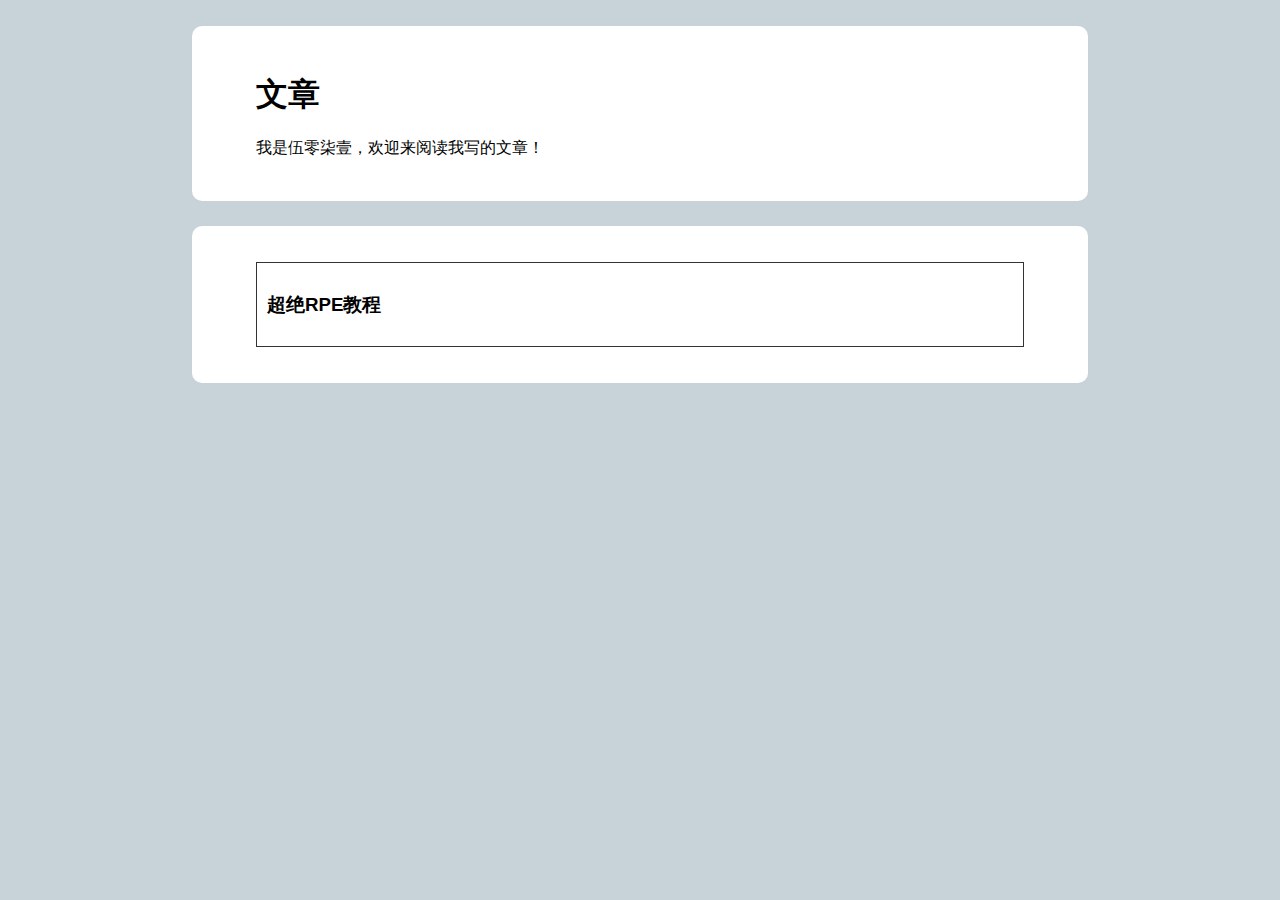
<file: articl/index.html>
<html>
  <head>
    <title>文章 · 伍零柒壹</title>
    <style>
        body {
            font-family: Arial, sans-serif;
            margin: 0;
            padding: 0;
            background-color: #c8d2d9;
        }
        .main {
            padding: 20px;
            width: 60%;
            margin: 2% auto 0;
            background-color: #fff;
            padding: 2% 5%;
            border-radius: 10px;
        }
        .why {
           border: 1px solid #333;
           padding: 10px;
           margin: 10px 0;
        }
        .why h3 {
           color: #000;
        }
        .why p {
           color: #000;
        }
        .why:hover {
           background-color: #f0f0f0;
        }
    </style>
  </head>
  <body>
    <div class="main" id="head">
      <h1>
        文章
      </h1>
      <p>
        我是伍零柒壹，欢迎来阅读我写的文章！
      </p>
    </div>
    <a href="./rpe" target="_blank" style="text-decoration: none; color: #5000b8;">
    <div class="main" id="body">
      <div class="why">
        <h3>
          超绝RPE教程
        </h3>
      </div>
      </a>
    </div>
  </body>
</file>
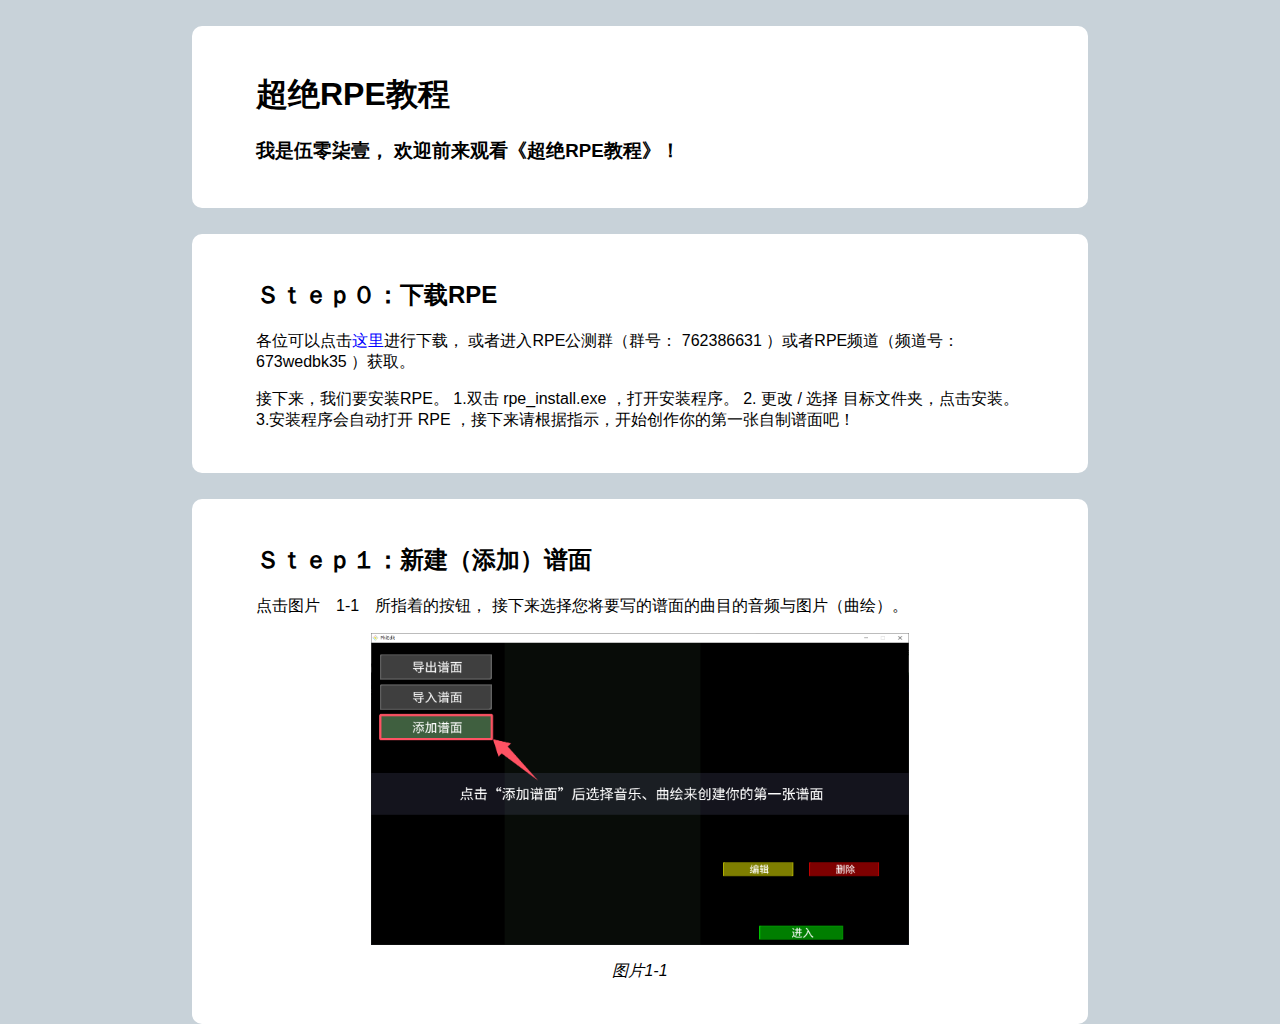
<file: articl/rpe/index.html>
<html>
  <head>
    <title>超绝RPE教程</title>
    <style>
        body {
            font-family: Arial, sans-serif;
            margin: 0;
            padding: 0;
            background-color: #c8d2d9;
        }
        .main {
            padding: 20px;
            width: 60%;
            margin: 2% auto 0;
            background-color: #fff;
            padding: 2% 5%;
            border-radius: 10px;
        }
        .img {
            width: 70%;
        }
    </style>
  </head>
  <body>
    <div class="main" id="head">
      <h1>
        超绝RPE教程
      </h1>
      <h3>
        我是伍零柒壹，
        欢迎前来观看《超绝RPE教程》！
      </h3>
    </div>
    <div class="main" id="step0">
      <h2>Ｓｔｅｐ０：下载RPE</h2>
      <p>
        各位可以点击<a href="./files/rpe_install.exe" target="_blank" style="text-decoration: none; color: #0000ff;">这里</a>进行下载，
        或者进入RPE公测群（群号： 762386631 ）或者RPE频道（频道号： 673wedbk35 ）获取。
      </p>
      <p></p>
      <p>
        接下来，我们要安装RPE。
        1.双击 rpe_install.exe ，打开安装程序。
        2. 更改 / 选择 目标文件夹，点击安装。
        3.安装程序会自动打开 RPE ，接下来请根据指示，开始创作你的第一张自制谱面吧！
      </p>
    </div>
    <div class="main" id="step0">
      <h2>Ｓｔｅｐ１：新建（添加）谱面</h2>
      <p>
        点击图片　1-1　所指着的按钮，
        接下来选择您将要写的谱面的曲目的音频与图片（曲绘）。
      </p>
      <center><img src="./img/1.1.png" alt="图片1-1" class="img"/><p><i>图片1-1</i></p></center>
    </div>
  </body>
</file>
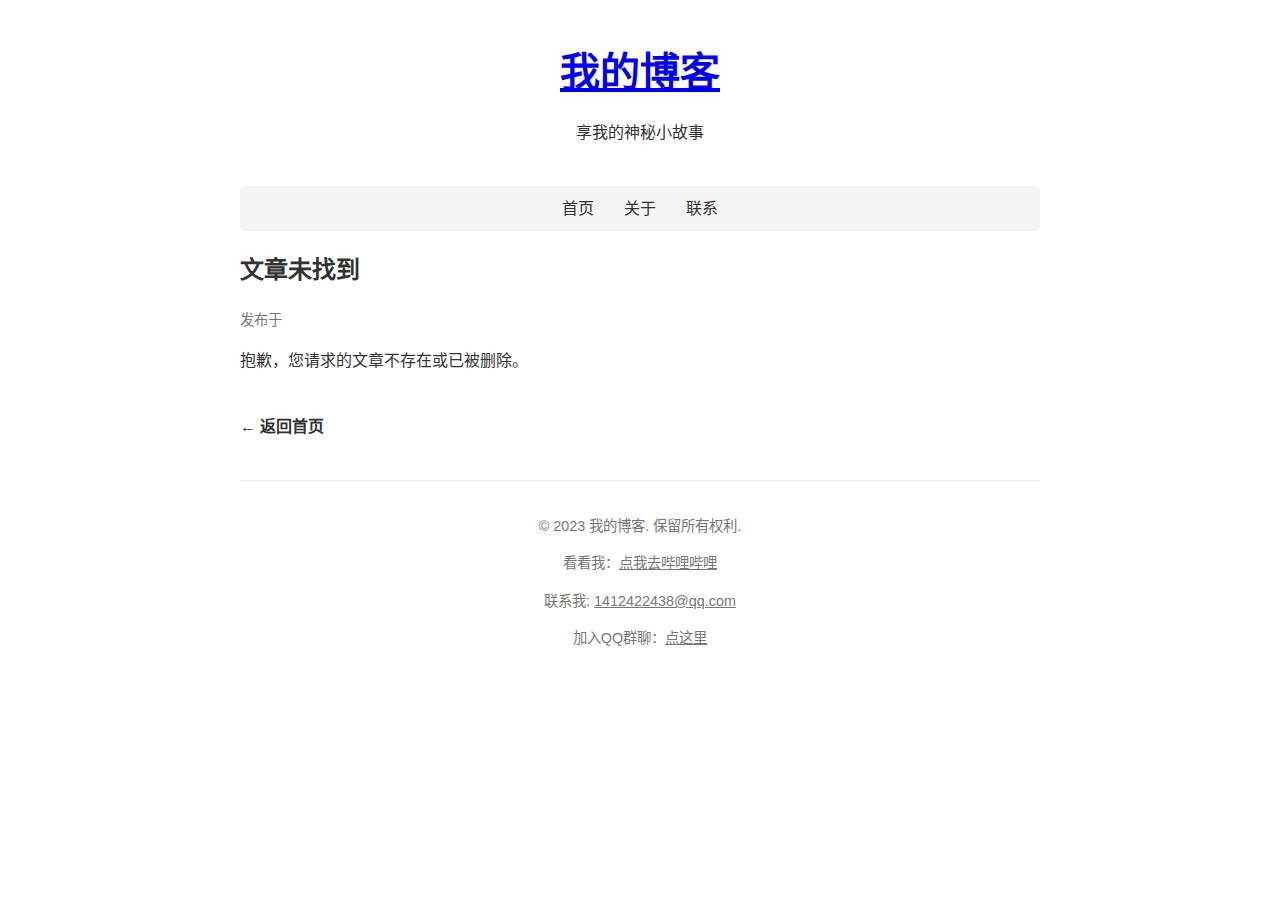
<file: blog.html>
<!DOCTYPE html>
<html lang="zh-CN">
<head>
    <meta charset="UTF-8">
    <meta name="viewport" content="width=device-width, initial-scale=1.0">
    <title>博客文章 - 伍零柒壹的博客</title>
    <link rel="stylesheet" href="css/style.css">
</head>
<body>
    <header>
        <h1><a href="index.html">我的博客</a></h1>
        <p>享我的神秘小故事</p>
    </header>
    
    <nav>
        <ul>
            <li><a href="index.html">首页</a></li>
            <li><a href="#about">关于</a></li>
            <li><a href="#contact">联系</a></li>
        </ul>
    </nav>
    
    <main>
        <article class="full-post">
            <h2 id="post-title">文章标题</h2>
            <p class="post-meta">发布于 <time id="post-date" datetime="">日期</time></p>
            <div id="post-content">
                <p>文章内容加载中...</p>
            </div>
        </article>
        
        <div class="back-to-home">
            <a href="index.html">← 返回首页</a>
        </div>
    </main>
    
    <footer id="contact">
        <p>&copy; 2023 我的博客. 保留所有权利.</p>
        <p>看看我：<a href="https://space.bilibili.com/1780343359" target="_blank">点我去哔哩哔哩</a></p>
        <p>联系我: <a href="mailto:1412422438@qq.com" target="_blank">1412422438@qq.com</a></p>
        <p>加入QQ群聊：<a href="https://qm.qq.com/q/MqwL3KsoqS" target="_blank">点这里</a></p>
    </footer>
    
    <script src="js/script.js"></script>
</body>
</html>
</file>
<file: css/style.css>
/* 基础样式 */
body {
    font-family: 'Helvetica Neue', Arial, sans-serif;
    line-height: 1.6;
    color: #333;
    max-width: 800px;
    margin: 0 auto;
    padding: 0 20px;
}

header {
    text-align: center;
    margin: 40px 0;
}

header h1 {
    margin: 0;
    font-size: 2.5em;
}

nav ul {
    list-style: none;
    padding: 0;
    display: flex;
    justify-content: center;
    background: #f5f5f5;
    padding: 10px;
    border-radius: 5px;
}

nav li {
    margin: 0 15px;
}

nav a {
    text-decoration: none;
    color: #333;
}

nav a:hover {
    color: #666;
}

.post-preview {
    margin-bottom: 30px;
    padding-bottom: 20px;
    border-bottom: 1px solid #eee;
}

.post-preview h2 {
    margin-bottom: 5px;
}

.post-preview h2 a {
    text-decoration: none;
    color: #333;
}

.post-preview h2 a:hover {
    color: #666;
}

.post-meta {
    color: #777;
    font-size: 0.9em;
    margin-top: 0;
}

.full-post {
    margin-bottom: 40px;
}

.back-to-home {
    margin-bottom: 40px;
}

.back-to-home a {
    text-decoration: none;
    color: #333;
    font-weight: bold;
}

.back-to-home a:hover {
    color: #666;
}

aside {
    background: #f9f9f9;
    padding: 20px;
    border-radius: 5px;
    margin: 40px 0;
}

footer {
    text-align: center;
    margin: 40px 0;
    padding: 20px 0;
    border-top: 1px solid #eee;
    color: #777;
    font-size: 0.9em;
}

footer a {
    color: #777;
}
</file>
